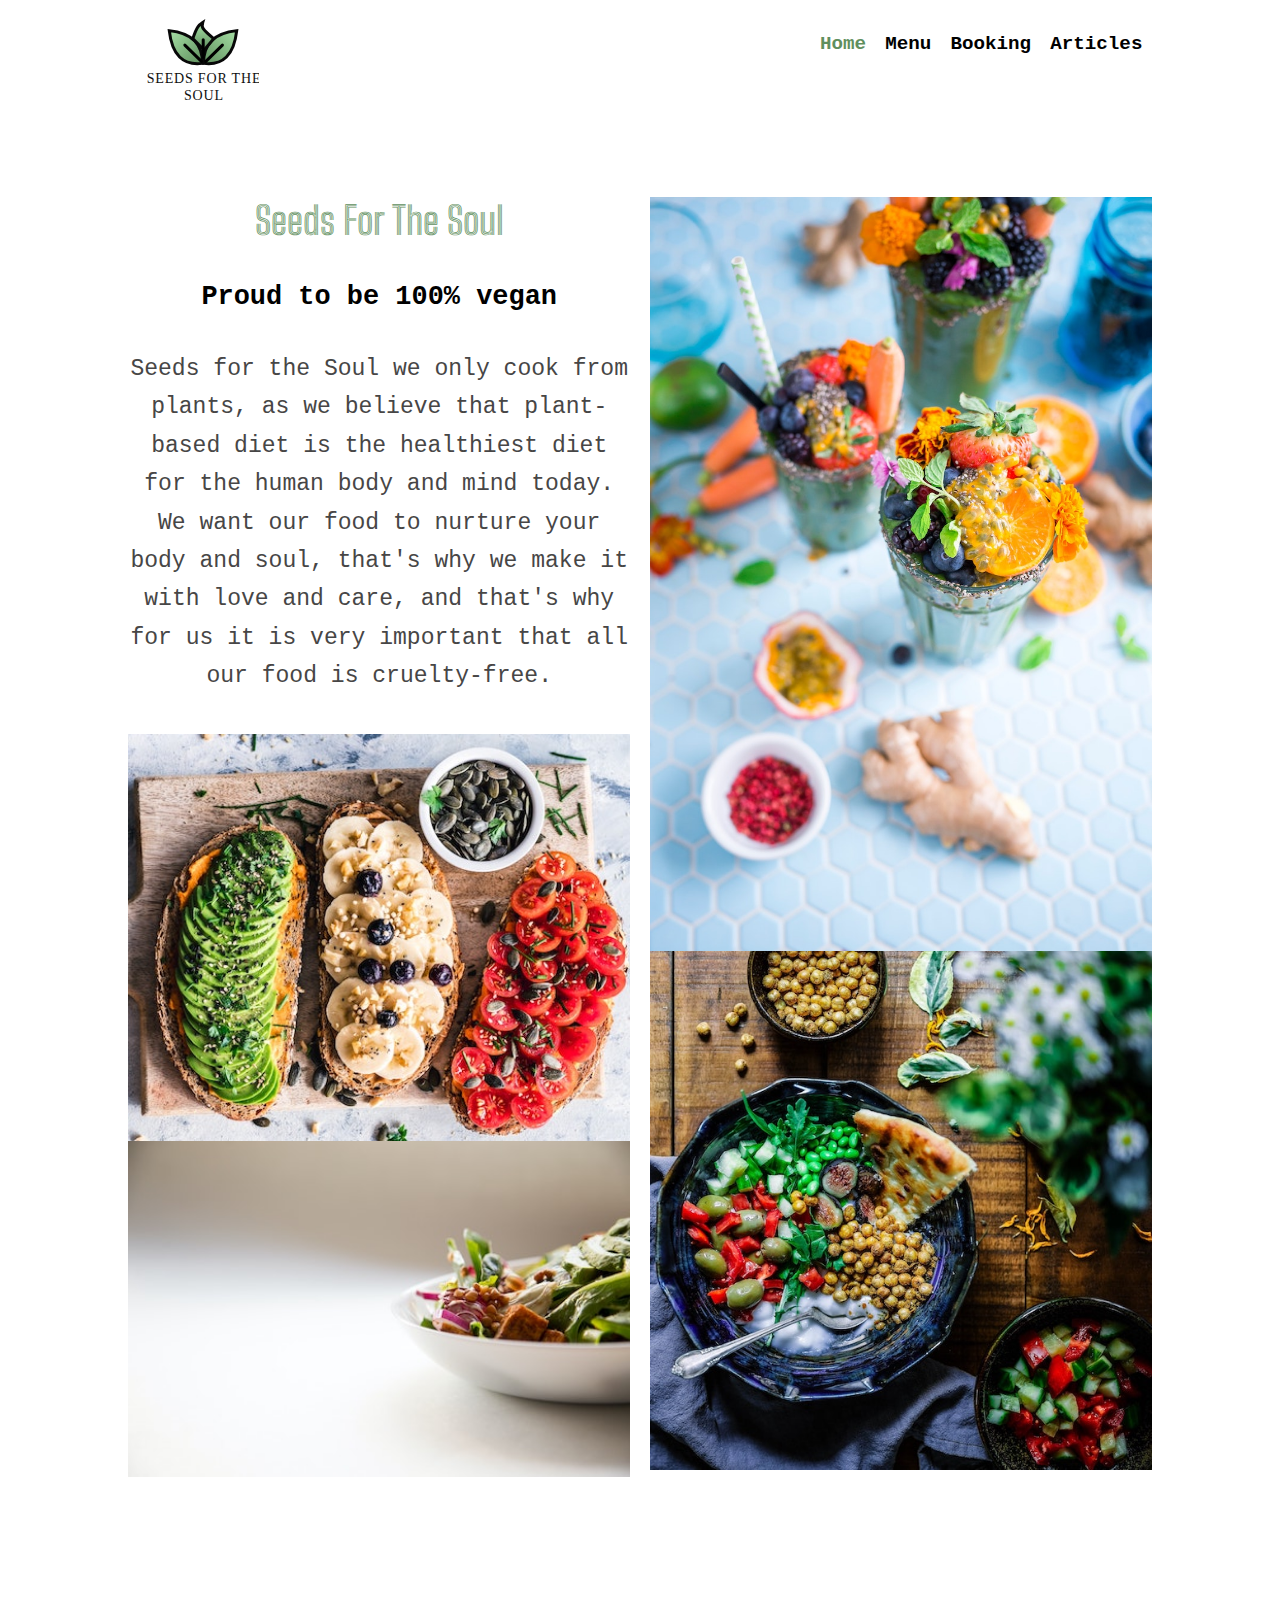
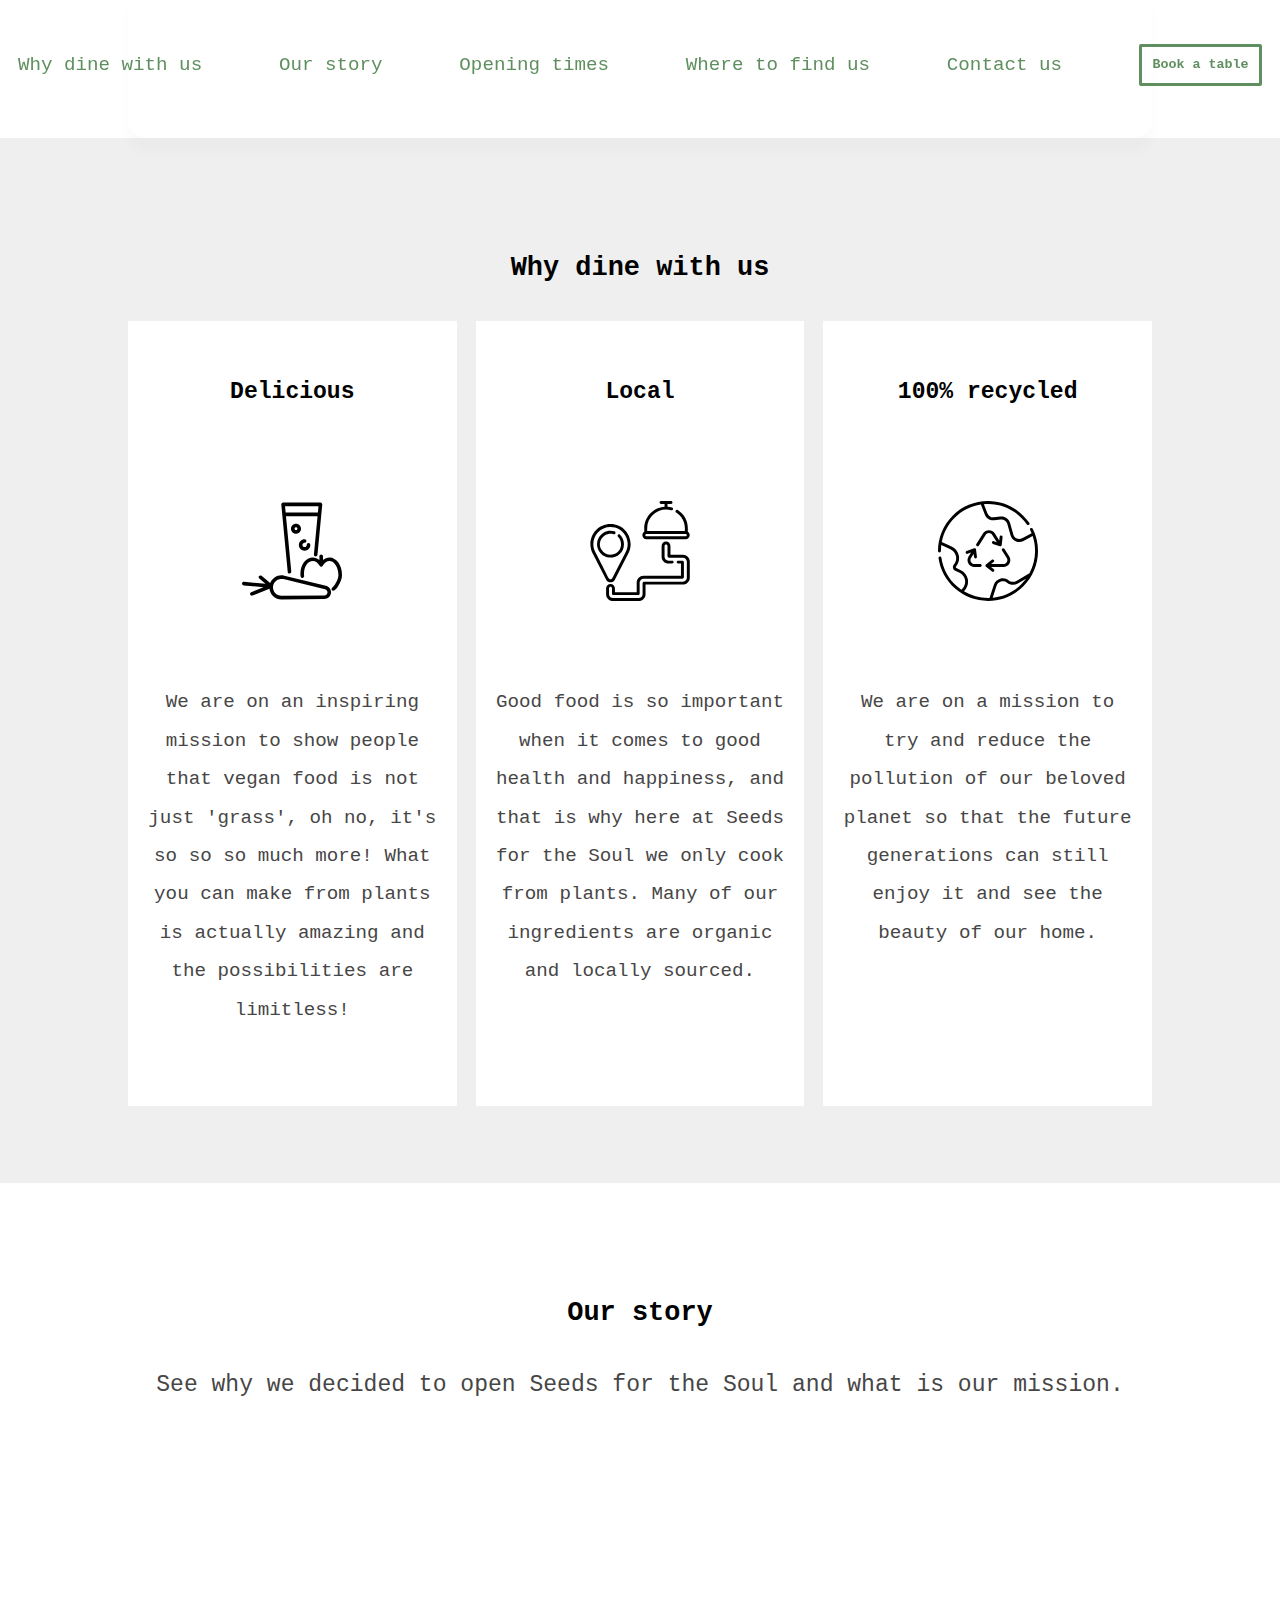
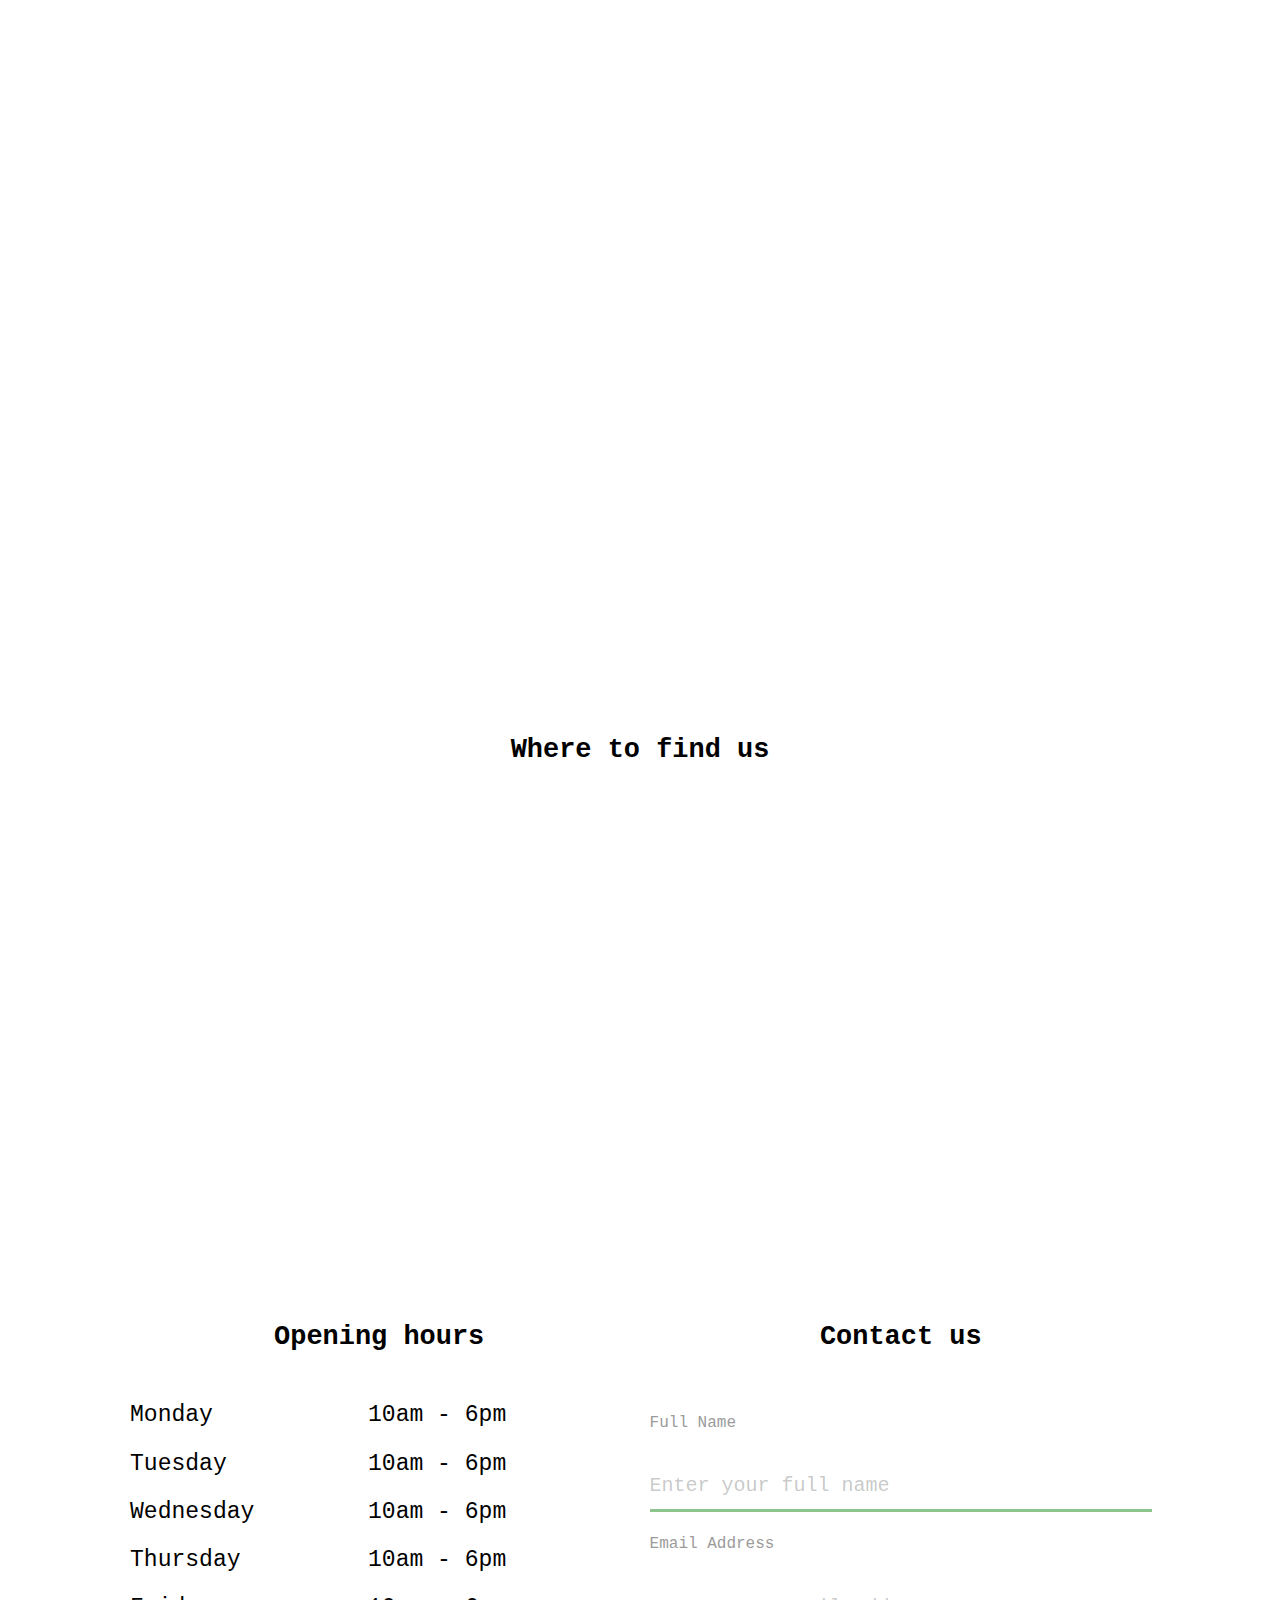
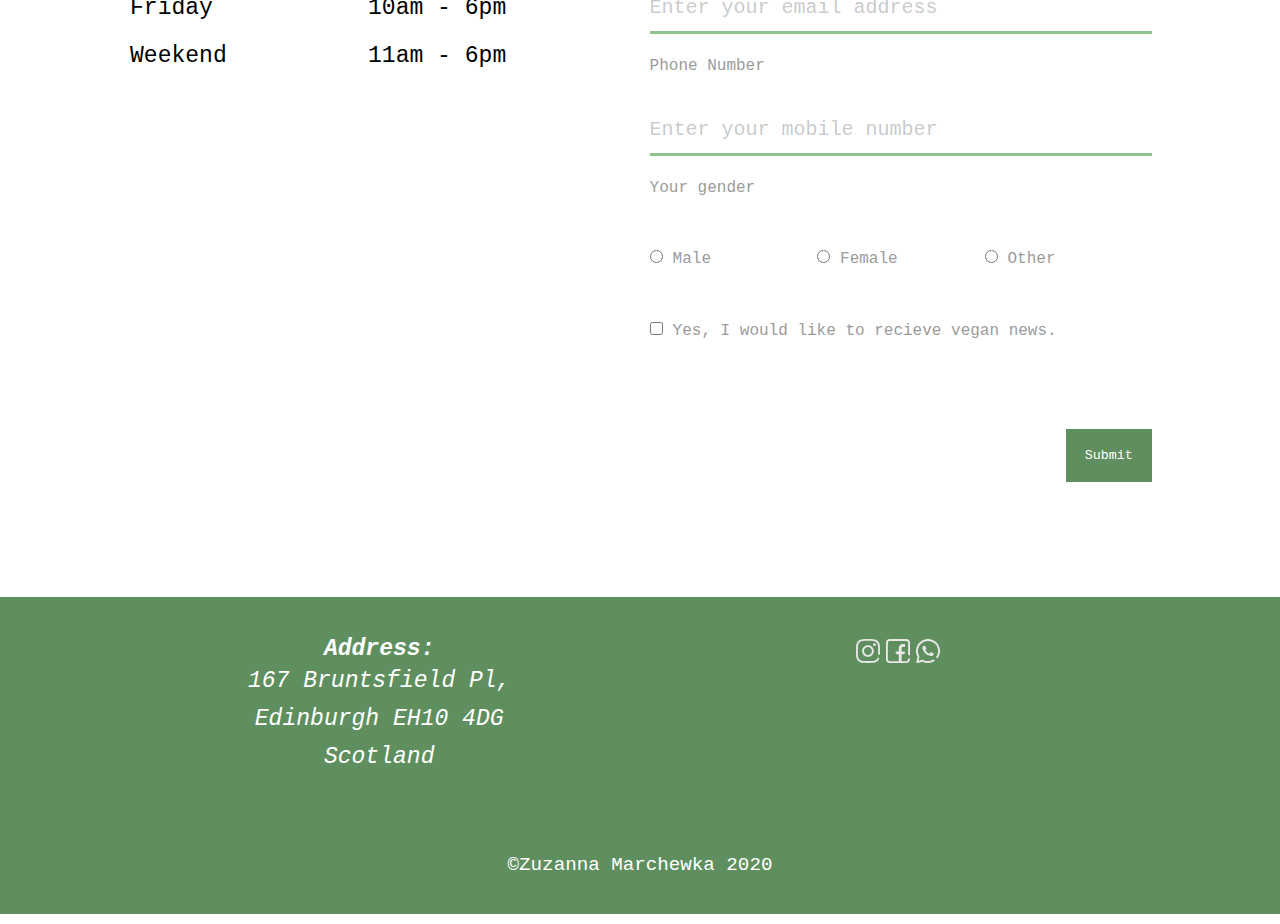
<file: index.html>
<!DOCTYPE html>
<html lang="en">

<head>
   <meta charset="UTF-8">
   <meta name="viewport" content="width=device-width, initial-scale=1.0">
   <link rel="preconnect" href="https://fonts.gstatic.com">
   <link
      href="https://fonts.googleapis.com/css2?family=Big+Shoulders+Inline+Text:wght@900&family=Raleway:wght@200;300;400;500;600;700&display=swap"
      rel="stylesheet">
   <link rel="stylesheet" href="styles/shared.css">
   <link rel="stylesheet" href="styles/layout.css">
   <link rel="stylesheet" href="styles/header.css">
   <link rel="stylesheet" href="styles/tables.css">
   <link rel="stylesheet" href="styles/forms.css">
   <link rel="stylesheet" href="styles/tile.css">
   <link rel="stylesheet" href="styles/landing.css">
   <link href="https://fonts.googleapis.com/css2?family=Montserrat:wght@100;300;400;500;900&display=swap"
      rel="stylesheet">
   <link href="https://fonts.googleapis.com/css2?family=Cairo:wght@200;300;400;600;700;900&display=swap"
      rel="stylesheet">
   <script src="js/submitForm.js"></script>
   <title>Seeds for the soul</title>
</head>

<body>
   <header class="header content">
      <nav id="nav">
         <a href="index.html">
            <span class="logo"><img src="images/logo.svg" alt="logo"></span>
         </a>
         <ul class="nav-menu">
            <li><a class="active" href="index.html">Home</a></li>
            <li><a href="menu.html">Menu</a></li>
            <li><a href="booking.html">Booking </a></li>
            <li><a href="articles.html">Articles</a></li>
         </ul>
      </nav>
   </header>

   <main>
      <section id="hero" class="content">
         <div class="two-columns-flex">
            <div>
               <h1>Seeds For The Soul</h1>
               <h3>Proud to be 100% vegan</h3>
               <p>Seeds for the Soul we only cook from plants, as we believe that plant-based diet is the healthiest
                  diet for the human body and mind today. We want our food to nurture your body and soul, that's why we
                  make it with love and care, and that's why for us it is very important that all our food is
                  cruelty-free. </p>
               <img src=" images/ella-olsson-2IxTgsgFi-s-unsplash.jpg" alt="">
               <img src="images/hermes-rivera-Ww8eQWjMJWk-unsplash.jpg" alt="">
            </div>
            <div>
               <img src="images/juicebrooke-lark-qdyBKWSzpSI-unsplash.jpg" alt="">
               <img src="images/edgar-castrejon-1SPu0KT-Ejg-unsplash.jpg" alt="">
            </div>
         </div>
      </section>

      <nav class="page-nav">
         <a href="#why-dine-with-us">Why dine with us</a><br>
         <a href="#our-story">Our story</a><br>
         <a href="#opening-hours">Opening times</a><br>
         <a href="#map">Where to find us</a><br>
         <a href="#opening-hours">Contact us</a>
         <a href="booking.html"><button class="btn">Book a table</button></a>
      </nav>

      <section class="bg grey" id="why-dine-with-us">
         <div class="content">
            <h3>Why dine with us</h3>
            <div class="three-columns-flex about-us">
               <div class="tile">
                  <h4>Delicious</h4>
                  <img src="icons/juice.svg" alt="juice">
                  <p>We are on an inspiring mission to show people that vegan food is not just 'grass', oh no, it's so
                     so so much more! What you can make from plants is actually amazing and the possibilities are
                     limitless! </p>
               </div>
               <div class="tile">
                  <h4>Local</h4>
                  <img src="icons/delivery.svg" alt="delivery">
                  <p>Good food is so important when it comes to good health and happiness, and that is why here at Seeds
                     for the Soul we only cook from plants. Many of our
                     ingredients are organic and locally sourced. </p>
               </div>
               <div class="tile">
                  <h4>100% recycled </h4>
                  <img src="icons/recycle.svg" alt="recycle">
                  <p>We are on a mission to try and reduce the pollution of our beloved planet so that the future
                     generations can still enjoy it and see the beauty of our home. </p>
               </div>
            </div>
         </div>
      </section>

      <section class="content" id="our-story">

         <div>
            <h3>Our story</h3>
            <p>See why we decided to open Seeds for the Soul and what is our mission.</p>
         </div>

         <div id="video">
            <iframe height="700px" src="https://www.youtube.com/embed/68zh6S93VZU" frameborder="0"
               allow="accelerometer; autoplay; clipboard-write; encrypted-media; gyroscope; picture-in-picture"
               allowfullscreen></iframe>
         </div>
      </section>

      <section class="content" id="map">
         <h3>Where to find us</h3>
         <div>
            <iframe
               src="https://www.google.com/maps/embed?pb=!1m18!1m12!1m3!1d2234.784950305821!2d-3.2117363839035837!3d55.935765885333076!2m3!1f0!2f0!3f0!3m2!1i1024!2i768!4f13.1!3m3!1m2!1s0x4887c70bb306345f%3A0xe0981fc4040e8c2b!2sSeeds%20For%20The%20Soul%20Ltd!5e0!3m2!1sen!2suk!4v1604153655416!5m2!1sen!2suk"
               height="320" frameborder="0" style="border:0;" allowfullscreen="" aria-hidden="false" tabindex="0">
            </iframe>
         </div>
      </section>

      <section class="content" id="opening-hours">

         <div class="two-columns-flex">
            <div>
               <h3>Opening hours</h3>
               <table>
                  <tbody>
                     <tr>
                        <td>Monday</td>
                        <td>10am - 6pm</td>
                     </tr>
                     <tr>
                        <td>Tuesday</td>
                        <td>10am - 6pm</td>
                     </tr>
                     <tr>
                        <td>Wednesday</td>
                        <td>10am - 6pm</td>
                     </tr>
                     <tr>
                        <td>Thursday</td>
                        <td>10am - 6pm</td>
                     </tr>
                     <tr>
                        <td>Friday</td>
                        <td>10am - 6pm</td>
                     </tr>
                     <tr>
                        <td>Weekend</td>
                        <td>11am - 6pm</td>
                     </tr>
                  </tbody>
               </table>
            </div>
            <div>

               <h3>Contact us</h3>
               <form method="get" action="confirmation.php">
                  <div class="form-wrapper">
                     <label for="name">Full Name</label>
                     <input type="text" class="form-control" name="name" placeholder="Enter your full name" id="name"
                        required>
                  </div>
                  <div class="form-wrapper">
                     <label for="email">Email Address</label>
                     <input type="email" class="form-control" name="email" id="email"
                        placeholder="Enter your email address" required>
                  </div>
                  <div class="form-wrapper">
                     <label for="mobile">Phone Number</label>
                     <input type="tel" class="form-control" name="mobile" id="mobile"
                        placeholder="Enter your mobile number" required>
                  </div>
                  <label for="name">Your gender</label>
                  <div class="checkbox-wrapper">
                     <input type="radio" id="male" name="gender" value="male"><label for="male">Male</label>
                     <input type="radio" id="female" name="gender" value="female"><label for="female">Female</label>
                     <input type="radio" id="other" name="gender" value="other"><label for="other">Other</label>
                  </div>
                  <div class="checkbox-wrapper">
                     <input type="checkbox" id="confes" name="yes">
                     <label for="confes">Yes, I would like to recieve vegan news. </label>
                  </div>
                  <div class="submit">
                     <input id="submit" type="submit" value="Submit">
                  </div>
               </form>
            </div>
         </div>
      </section>
   </main>

   <footer>
      <div class="content">
         <div class="two-columns-flex">
            <div>
               <address class="center">
                  <h4>Address:</h4>
                  <p>167 Bruntsfield Pl,<br> Edinburgh EH10 4DG <br> Scotland</p>

               </address>
            </div>


            <div class="icon-center">
               <div>
                  <a href="https://www.instagram.com/seedsforthesoulltd/?hl=en" target="_blank">
                     <img src="icons/instagram.svg" height="30" alt="instagram">
                  </a>
               </div>
               <div>
                  <a href="https://www.facebook.com/seedsforthebrain/" target="_blank">
                     <img src="icons/facebook.svg" height="30" alt="facebook">
                  </a>
               </div>
               <div>
                  <a href="https://wa.me/+447389899394" target="_blank">
                     <img src="icons/whatsapp.svg" height="30" alt="whatsapp">
                  </a>
               </div>
               <!-- Icons made by <a href="https://www.flaticon.com/authors/freepik" title="Freepik">Freepik</a> from <a href="https://www.flaticon.com/" title="Flaticon"> www.flaticon.com</a> -->
            </div>
         </div>
      </div>
      <div id="copyright">
         &copyZuzanna Marchewka 2020
      </div>
   </footer>
</body>

</html>
</file>
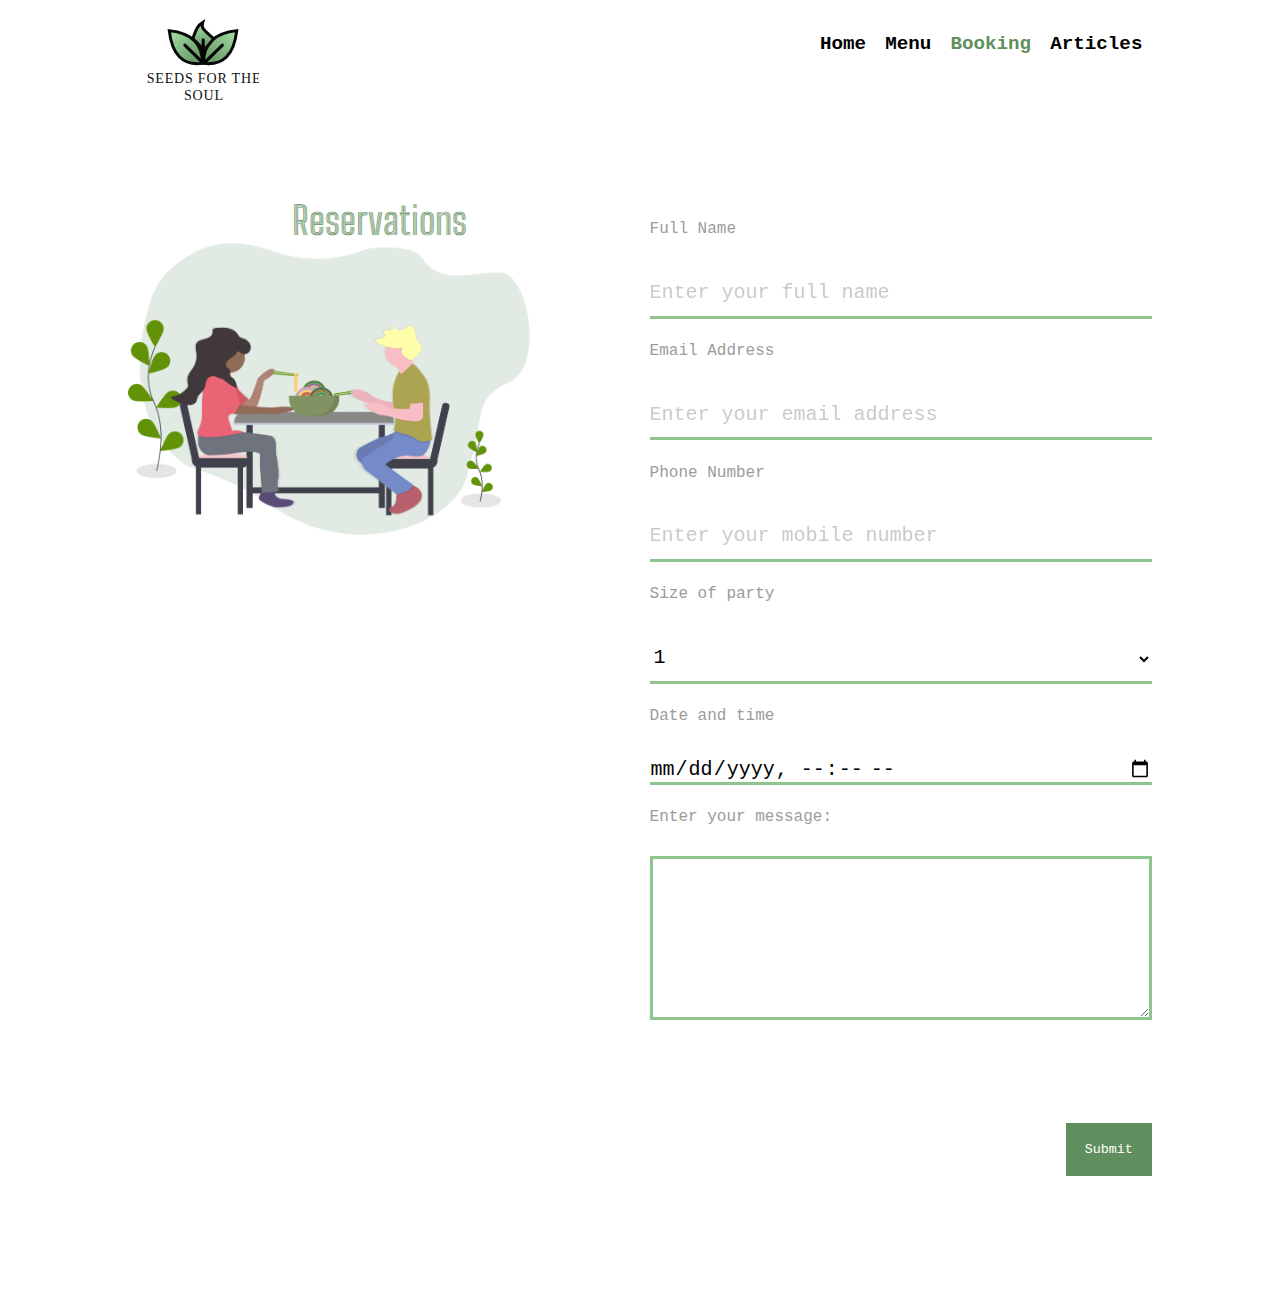
<file: booking.html>
<!DOCTYPE html>
<html lang="en">

<head>
   <meta charset="UTF-8">
   <meta name="viewport" content="width=device-width, initial-scale=1.0">
   <link rel="preconnect" href="https://fonts.gstatic.com">
   <link
      href="https://fonts.googleapis.com/css2?family=Big+Shoulders+Inline+Text:wght@900&family=Raleway:wght@200;300;400;500;600;700&display=swap"
      rel="stylesheet">
   <link rel="stylesheet" href="styles/shared.css">
   <link rel="stylesheet" href="styles/forms.css">
   <link rel="stylesheet" href="styles/layout.css">
   <link rel="stylesheet" href="styles/header.css">
   <link href="https://fonts.googleapis.com/css2?family=Cairo:wght@200;300;400;600;700;900&display=swap"
      rel="stylesheet">
   <script src="js/submitForm.js"></script>
   <title>Booking</title>

</head>

<body>

   <header class="header content">
      <nav id="nav">
         <a href="index.html">
            <span class="logo"><img src="images/logo.svg" alt="logo"></span>
         </a>
         <ul class="nav-menu">
            <li><a href="index.html">Home</a></li>
            <li><a href="menu.html">Menu</a></li>
            <li><a class="active" href="booking.html">Booking </a></li>
            <li><a href="articles.html">Articles</a></li>
         </ul>
      </nav>
   </header>

   <main class="content">
      <section class="two-columns-flex ">
         <div>
            <h1>Reservations</h1>
            <img src="images/undraw_eating.png" alt="two people eating">
         </div>
         <div>
            <form method="get" action="confirmation.php">
               <label for="name">Full Name</label>
               <input type="text" class="form-control" name="name" id="name" placeholder="Enter your full name"
                  required>
               <label for="name">Email Address</label>
               <input type="email" class="form-control" name="email" id="email" placeholder="Enter your email address"
                  required>
               <label for="name">Phone Number</label>
               <input type="tel" class="form-control" name="mobile" id="mobile" placeholder="Enter your mobile number"
                  required>
               <label for="Size of party">Size of party</label>
               <select name="size" class="form-control" required>
                  <option value="1">1</option>
                  <option value="2">2</option>
                  <option value="3">3</option>
                  <option value="4">4</option>
                  <option value="5">5</option>
                  <option value="6">6</option>
               </select>
               <label for="Date and Time">Date and time</label>
               <input type="datetime-local" required>
               <label>Enter your message:</label>
               <textarea name="" rows="10" maxlength="150"></textarea>
               <div class="submit">
                  <input id="submit" type="submit" value="Submit">
               </div>
            </form>
         </div>
      </section>
   </main>

</body>

</html>
</file>
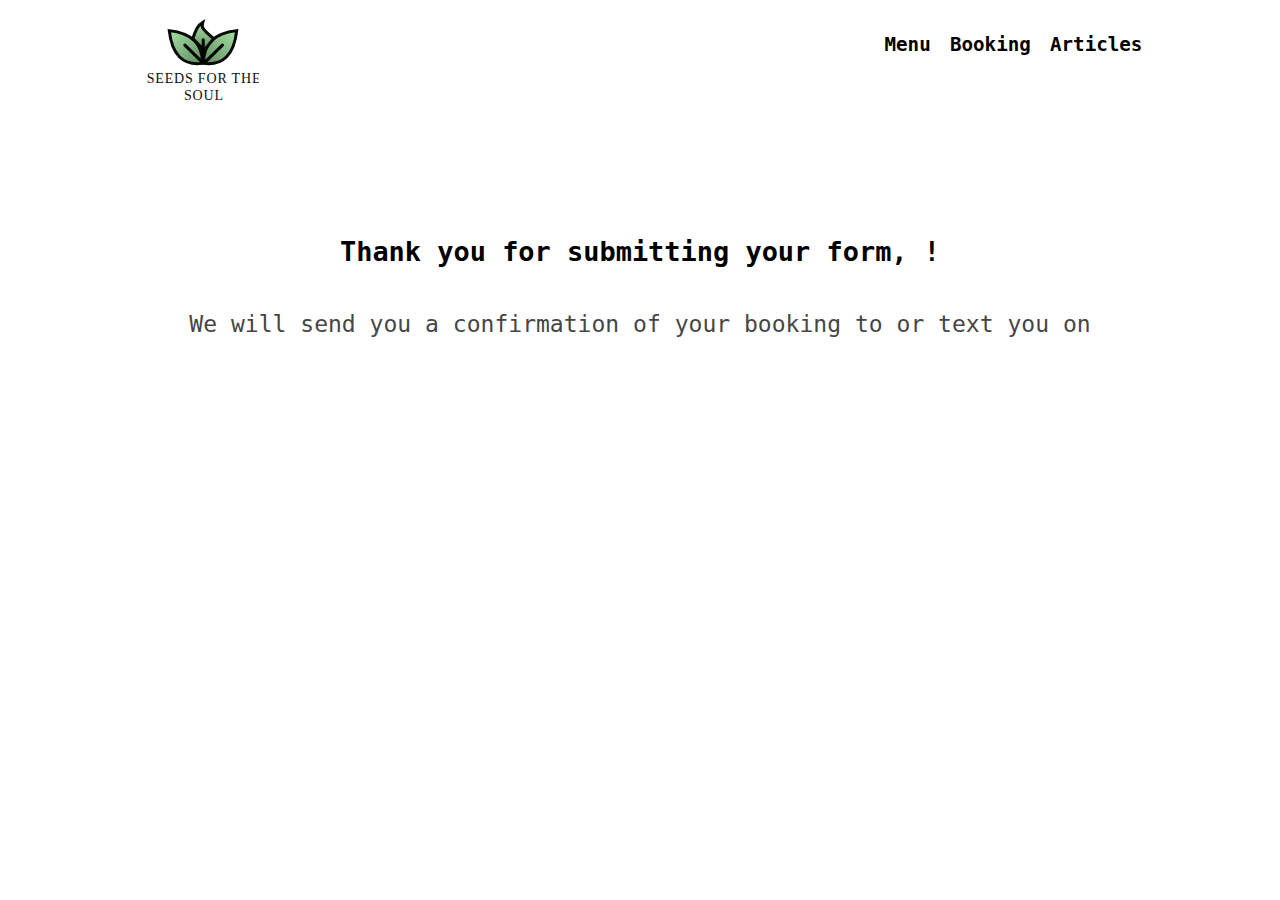
<file: formSubmitted.html>
<!DOCTYPE html>
<html lang="en">

<head>
   <meta charset="UTF-8">
   <meta name="viewport" content="width=device-width, initial-scale=1.0">
   <link rel="stylesheet" href="styles/header.css">
   <link rel="stylesheet" href="styles/shared.css">
   <link rel="stylesheet" href="styles/layout.css">
   <title>Document</title>
   <script src="js/formSubmitted.js"></script>
</head>

<body>
   <header class="header content">
      <nav id="nav">
         <a href="index.html">
            <span class="logo"><img src="images/logo.svg" alt="logo"></span>
         </a>
         <ul class="nav-menu">
            <li><a href="menu.html">Menu</a></li>
            <li><a href="booking.html">Booking </a></li>
            <li><a href="articles.html">Articles</a></li>
         </ul>
      </nav>
   </header>
   <main>
      <section class="content">
         <h3>Thank you for submitting your form, <span id="name"></span>!</h3>
         <p>We will send you a confirmation of your booking to <span id="email"></span> or text you on <span
               id="mobile"></span></p>
      </section>
   </main>
</body>

</html>
</file>
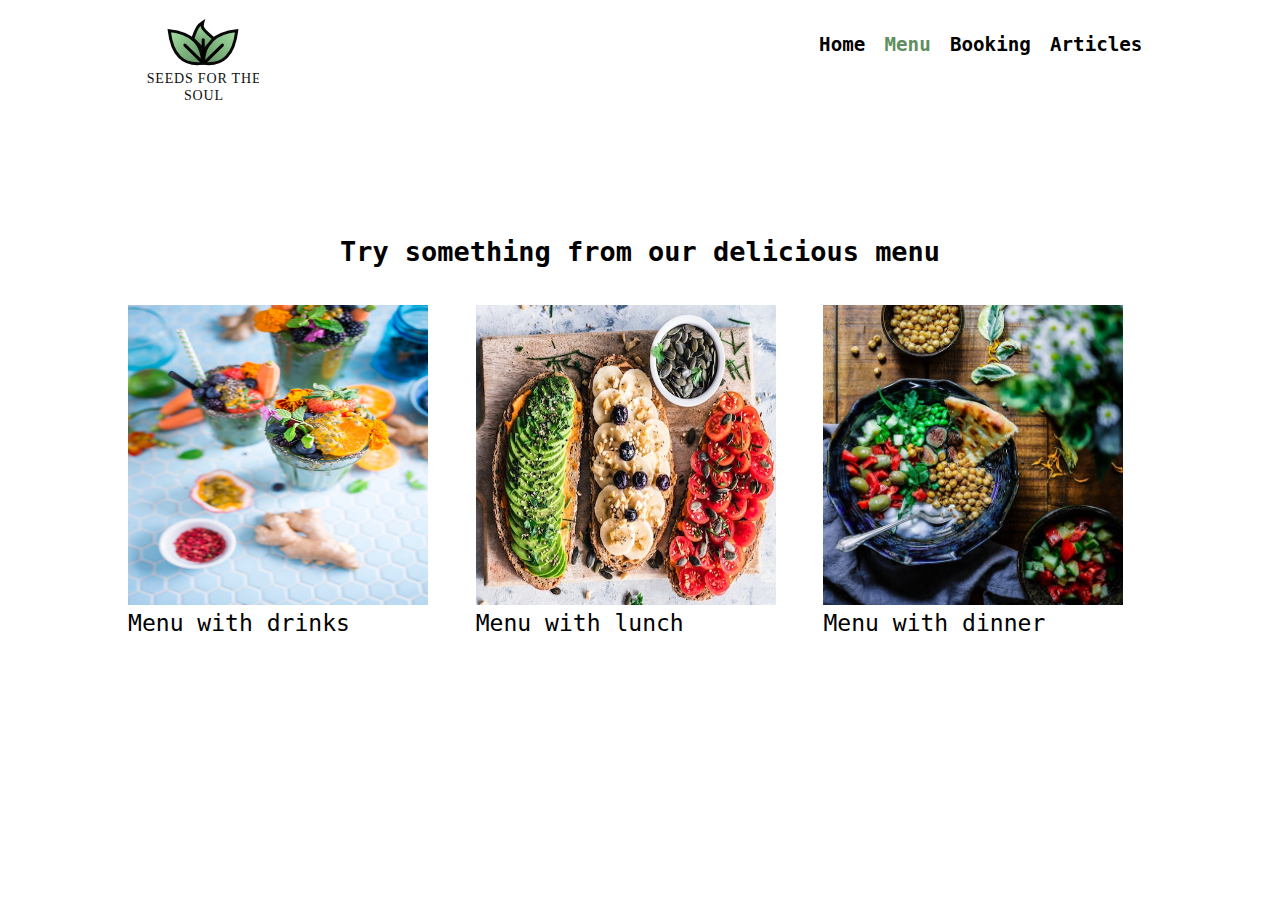
<file: menu.html>
<!DOCTYPE html>
<html lang="en">

<head>
   <meta charset="UTF-8">
   <meta name="viewport" content="width=device-width, initial-scale=1.0">
   <link rel="stylesheet" href="styles/shared.css">
   <link rel="stylesheet" href="styles/header.css">
   <link rel="stylesheet" href="styles/layout.css">

   <title>Menu</title>
</head>

<body>
   <div>
      <header class="header content">
         <nav id="nav">
            <a href="index.html">
               <span class="logo"><img src="images/logo.svg" alt="logo"></span>
            </a>
            <ul class="nav-menu">
               <li><a href="index.html">Home</a></li>
               <li><a class="active" href="menu.html">Menu</a></li>
               <li><a href="booking.html">Booking </a></li>
               <li><a href="articles.html">Articles</a></li>
            </ul>
         </nav>
      </header>
      <main>
         <section class="content">
            <h3>
               <center>Try something from our delicious menu</center>
            </h3>
            <div class="three-columns-flex">
               <div>
                  <a href="drink-menu.pdf" download>
                     <img class="flex-center" src="images/juicebrooke-lark-qdyBKWSzpSI-unsplash.jpg" alt="drink menu"
                        width="300" height="300">
                  </a>
                  <figcaption>Menu with drinks</figcaption>
               </div>
               <div>
                  <a href="br&brunch.pdf" download>
                     <img class="flex-center" src="images/ella-olsson-2IxTgsgFi-s-unsplash.jpg"
                        alt="Breakfast and brunch" width="300" height="300">
                  </a>
                  <figcaption>Menu with lunch</figcaption>
               </div>
               <div>
                  <a href="mainMenu.pdf" download>
                     <img class="flex-center" src="images/edgar-castrejon-1SPu0KT-Ejg-unsplash.jpg" alt="dinner menu"
                        width="300" height="300">
                  </a>
                  <figcaption>Menu with dinner</figcaption>
               </div>
            </div>
         </section>
      </main>
   </div>

</body>

</html>
</file>
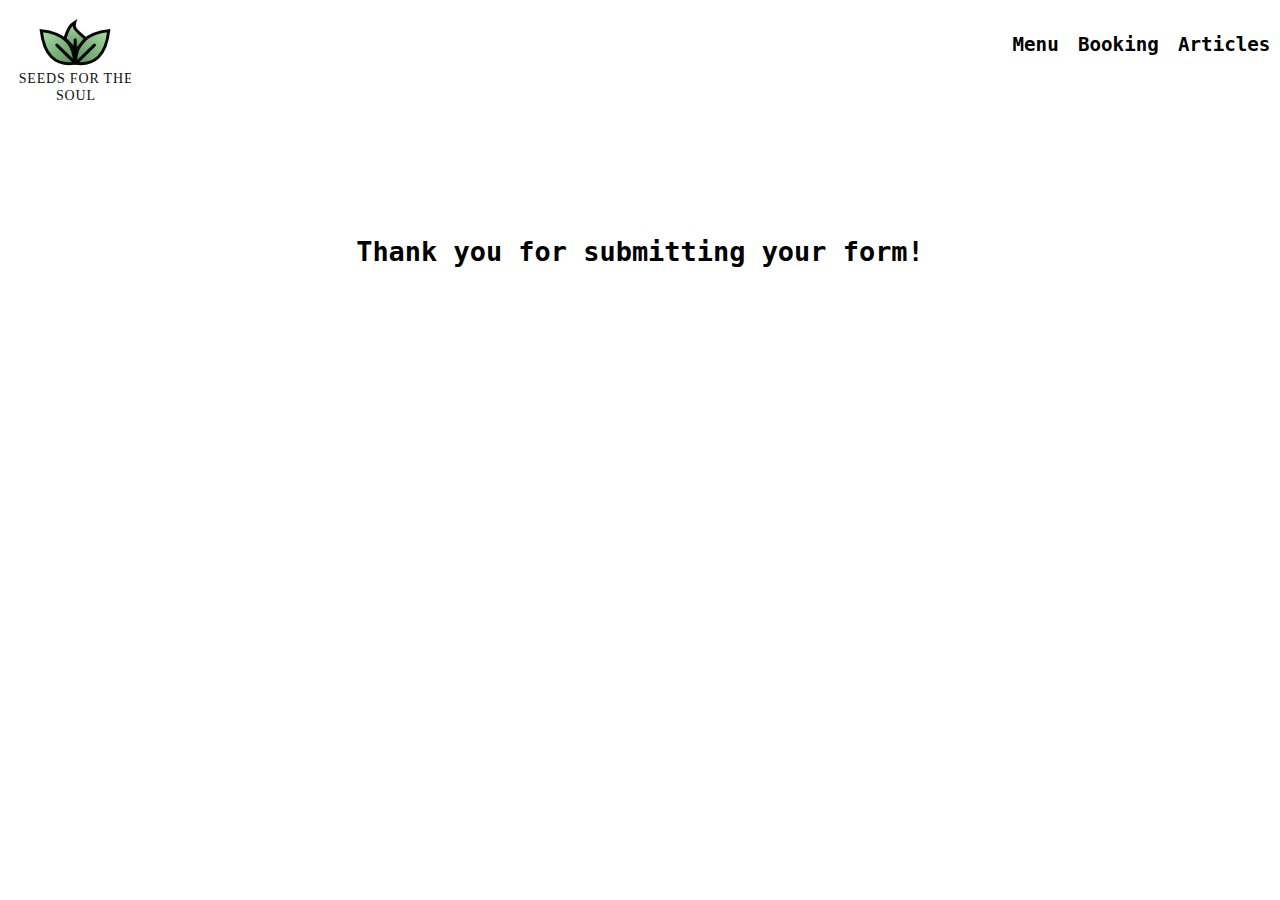
<file: submit.html>
<!DOCTYPE html>
<html lang="en">
<head>
   <meta charset="UTF-8">
   <meta name="viewport" content="width=device-width, initial-scale=1.0">
   <link rel="stylesheet" href="styles/header.css">
   <link rel="stylesheet" href="styles/shared.css">
   <title>Document</title>
</head>
<body>
      <header class="header content">
      <nav id="nav">
         <a href="index.html">
         <span class="logo"><img src="images/logo.svg" alt="logo"></span>
         </a>
         <ul class="nav-menu">
            <li><a href="menu.html">Menu</a></li>
            <li><a href="booking.html">Booking </a></li>
            <li><a href="articles.html">Articles</a></li>
         </ul>
      </nav>
   </header>
   <main>
      <section>
         <h3>Thank you for submitting your form!</h3>
      </section>
   </main>
</body>
</html>
</file>
<file: styles/shared.css>
:root {
   --spacing: 1em;
   --primary-color: #5F8F5E;
   --light-green: #A6E0A5;
   --button-red: rgb(230, 67, 67);
   --font-background: rgba(0, 0, 0, 0.2);
   --border-color: #8dc58d;
   --grey: #28262d66;
   --font-size-large: 2rem;
   --font-size-base: 1.2rem;
   --font-size-small: 1rem;
   --bg-one: white;
   --bg-two: rgb(247, 247, 239);
   --bg-three: blanchedalmond;
   --text-secondary: #a8a8a8;
}

html,
body {
   font-size: var(--font-size-base);
}

html {
   scroll-behavior: smooth;
}

* {
   margin: 0;
   padding: 0;
   font-family: monospace;
   /* font-family: 'Raleway', sans-serif; */
   box-sizing: border-box;
}

a {
   color: var(--primary-color);
   text-decoration: none;
   font-size: var(--font-size-small);
}

h1 {
   text-align: center;
   font-size: var(--font-size-large);
   color: var(--primary-color);
   font-weight: 600;
   font-family: 'Big Shoulders Inline Text', cursive;
}

h3 {
   padding: 2rem 0;
   text-align: center;
}

p {
   text-align: center;
   margin-bottom: 2rem;
   line-height: 2rem;
   color: rgb(71, 70, 70);
}

/* top bar` */

.logo {
   display: flex;
   justify-content: center;
   padding: 1em;
}

/* padding */

section {
   padding: 4rem 0;
}

.two-columns-flex>div,
.three-columns-flex>div {
   padding-bottom: 2rem;
}

/* helper classes */
.center {
   text-align: center;
   margin: auto 0;
}


.img icon-center {
   display: flex;
   justify-content: center;
}

.bg {
   width: 100vw;
}

.bg.green {
   background-color: var(--primary-color);
}

.bg.grey {
   background-color: #efefef;
}

.light {
   color: white;
}

.dark {
   color: rgb(38, 38, 38);
}

/* UI elements */
.btn {
   text-decoration: none;
   background-color: transparent;
   border: 3px solid var(--primary-color);
   padding: .8em;
   font-weight: 600;
   border-radius: 2px;
   color: var(--primary-color);
   /* box-shadow: 1px 2px 5px rgba(0, 0, 0, 0.418); */
   margin: var(--spacing) 0;
}

a:hover .btn,
.btn:hover,
.btn:hover a {
   background-color: var(--primary-color);
   cursor: pointer;
   cursor: hand;
}

a:hover .btn {
   color: white;
}

footer {
   background-color: var(--primary-color);
   padding: 2rem 0 0 0;
   margin: 0;
}

footer p,
footer h4,
footer a {
   color: white;
}

#copyright {
   font-size: smaller;
   text-align: center;
   color: white;
   padding-bottom: 2rem;
}

.icon-center {
   display: flex;
   align-content: center;
   justify-content: center;

   @media screen and (min-width: 720px) {

      h1,
      h3 {
         text-align: left;

      }

      h1 {
         font-size: 4.8rem;
      }

      .center {
         text-align: left;
         margin: auto 0;
      }

      p {
         text-align: left;
         margin-bottom: 2rem;
         line-height: 2rem;
         color: rgb(71, 70, 70);
      }


   }

}
</file>
<file: styles/layout.css>
:root {
   --gap: 1rem;
}

.content {
   max-width: 80vw;
   margin: 0 auto;
}

.two-columns-flex,
.three-columns-flex {
   display: inline-flex;
   flex-wrap: wrap;
   gap: var(--gap);
   width: 100%;
}

.two-columns-flex>div,
.three-columns-flex>div {
   flex: 0 0 100%;
}

.push-right {
   margin-left: 0;
}

.two-columns-flex img {
   width: 100%;
   display: flex;
   justify-content: center;
}


@media screen and (min-width: 720px) {

   .three-columns-flex {
      justify-content: center;
   }

   .two-columns-flex,
   .three-columns-flex {
      display: inline-flex;
      flex-wrap: wrap;
      gap: var(--gap);
   }

   .three-columns-flex>div,
   .two-columns-flex>div {
      flex: 0 0 calc(50% - var(--gap)/2);
   }

   .push-right {
      margin-left: 50%;
   }

   .two-columns-flex img {
      width: 80%;
      display: flex;
      justify-content: flex-start;
   }
}

@media screen and (min-width: 1024px) {

   .three-columns-flex>div {
      gap: 3rem;
      flex: 0 0 calc(33.333% - var(--gap)*2/3);
   }
}
</file>
<file: styles/header.css>
#nav ul {
   margin: 0;
   padding: 0;
   list-style-type: none;
   display: flex;
   justify-content: center;
}

#nav ul li a {
   /* font-size: 17px; */
   display: block;
   padding: .5em;
   color: black;

}

#nav ul li a.active {
   color: var(--primary-color);
}


@media screen and (min-width: 720px) {
   #nav {
      display: flex;
      justify-content: space-between;
   }

   #nav ul {
      padding-top: 1em;

   }

   #nav li a {
      /* font-size: 30px; */
      font-weight: 900;

   }
}


@media screen and (min-width: 1024px) {

   #nav a:hover {
      color: rgba(0, 118, 110, 0.523);

   }

}
</file>
<file: styles/tables.css>
/* table */
table {
   width: 100%;
}


td {
   padding: .5rem .5rem .5rem 0;
   border: none;
   border-bottom: 1px solid rgba(255, 255, 255, .3);
   font-weight: 500;
}

tr {
   text-align: left;
}

@media scree and (min-width: 1024px) {
   table {
      background-color: transparent;
   }
}
</file>
<file: styles/forms.css>
/* forms */

label {
   display: block;
   width: 100%;
}

.input-form {
   font-size: 28px;
   border: none;
   border-bottom: 2px solid var(--primary-color);
   width: 100%;
   padding: .3rem;
   margin: .5rem;
}

input[type="submit"] {
   color: white;
   padding: 1rem;
   border: none;
   background-color: var(--primary-color);
   display: flex;
   justify-content: center;
}

input[type="datetime-local"] {
   width: 100%;
   border: none;
   border-bottom: 3px solid var(--border-color);
   font-size: 20px;

}

.submit {
   display: flex;
   justify-content: flex-end;
   margin-top: 3rem;
}

.checkbox-wrapper {
   display: flex;
   align-items: baseline;
}

.checkbox-wrapper label {
   margin-left: 10px;
}

::placeholder {
   color: rgba(41, 45, 45, 0.269);
}

textarea {
   width: -webkit-fill-available;
   border: 3px solid var(--border-color);
   padding: .2rem;
   margin-bottom: 2rem;
}

label {
   display: block;
   font-size: 16px;
   color: #9b9b9b;
   font-weight: 500;
   margin: 1.2rem 0 1.6rem 0;
}

.form-control {
   border: none;
   background-color: transparent;
   border-bottom: 3px solid var(--border-color);
   display: block;
   width: -webkit-fill-available;
   height: 2.6rem;
   font-size: 20px;
}

.form-control:hover {
   background-color: rgba(128, 128, 128, 0.1);
}
</file>
<file: styles/tile.css>
.tile {
   display: flex;
   flex-direction: column;
   align-items: center;
   padding: 1rem;
   transition: all .2s ease-in-out;
}

.tile:hover {
   transform: scale(1.1);
   box-shadow: 0 5px 12px rgba(34, 34, 34, 0.04);
}

.tile p {
   font-size: smaller;
}

.tile:nth-child(1) {
   background-color: var(--bg-one);
}

.tile:nth-child(2) {
   background-color: var(--bg-one);
}

.tile:nth-child(3) {
   background-color: var(--bg-one);
}

.tile img {
   width: 100px;
   height: auto;
   padding: 0 0 2rem;
   justify-content: center;
   padding-bottom: 1.3rem;
}

.tile h4 {

   padding: 2rem 0;
}
</file>
<file: styles/landing.css>
@media screen and (max-width: 720px) {
   #hero .two-columns-flex {
      gap: 0;
   }

   #hero .two-columns-flex>div {
      padding-bottom: 0;
   }
}


#hero img {
   object-fit: cover;
   width: 100%;
}

.page-nav {
   align-items: flex-start;
   justify-content: flex-start;
   gap: 2rem;
   position: initial;
   top: 0;
   background-color: white;
   border-bottom-right-radius: 1rem;
   border-bottom-left-radius: 1rem;
   box-shadow: 0 15px 12px rgba(34, 34, 34, 0.02);
   padding: 2rem 0;
   z-index: 10;
   width: 80%;
   margin: 0 auto;
}

.page-nav a {
   display: block;
   width: 100%;
}

.page-nav .btn {
   margin-left: 0;
}

#video iframe {
   display: block;
   width: 100%;
}

iframe {
   width: 100%;
}

#form-error {
   color: red;
   margin-top: 1rem;
   font-size: smaller;
   display: none;
}

#form-error.visible {
   display: block;
}

@media screen and (min-width: 720px) {}

#map-wrapper {
   width: 100%;
}

@media screen and (min-width: 720px) {

   #hero {
      text-align: left;
   }

   .about-us>div {
      justify-self: center;
   }

}

@media screen and (min-width: 1024px) {


   #hero {
      height: auto;
      flex-direction: row;
      justify-content: space-around;
   }




   #map-wrapper {
      width: 50%;
   }

}

@media screen and (min-width: 1280px) {

   .page-nav {
      display: flex;
      flex-direction: row;
      align-items: center;
      justify-content: center;
      position: -webkit-sticky;
      position: sticky;
      white-space: nowrap;
      padding: 2rem;
   }

   .page-nav .btn {
      margin-left: 2rem;
   }

}
</file>
